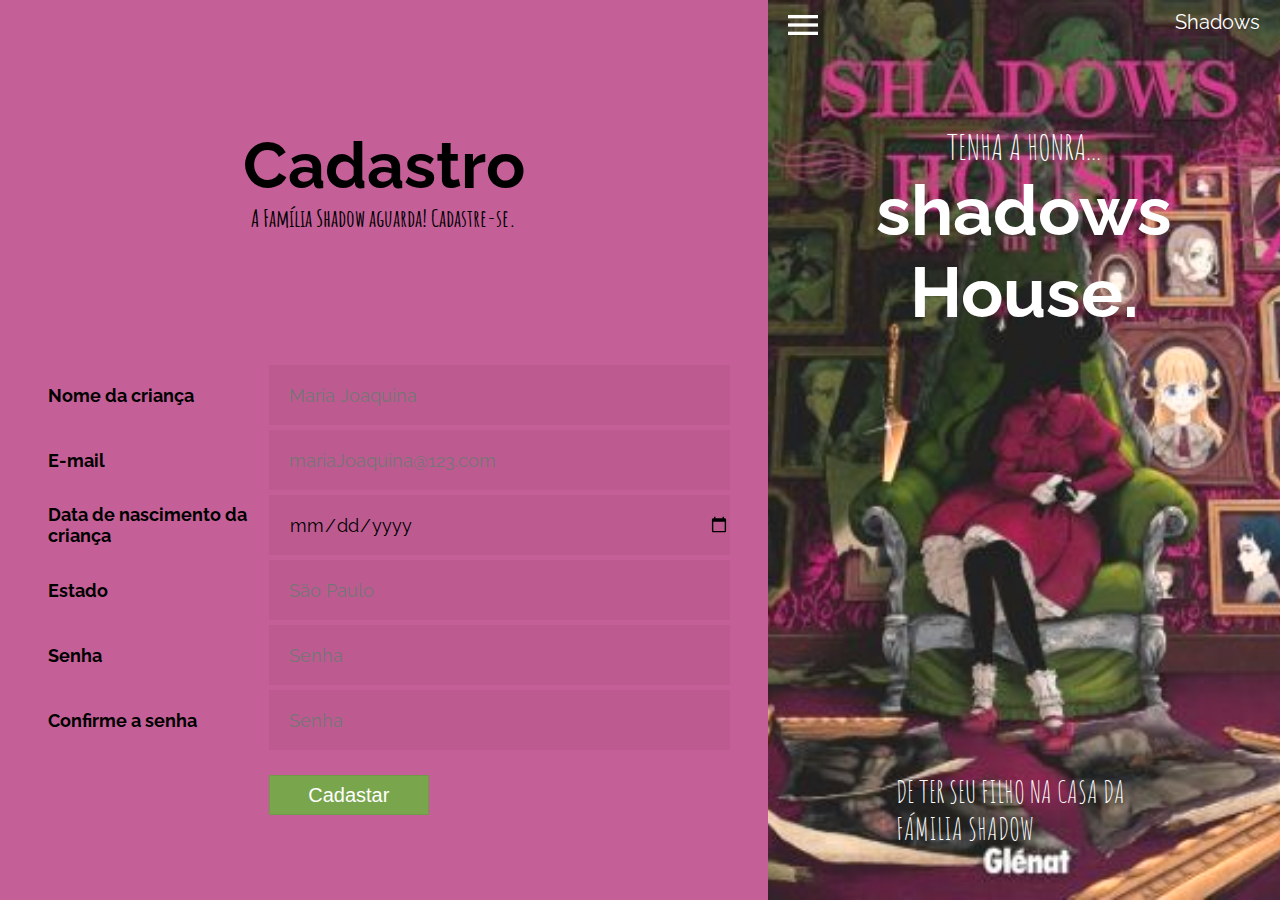
<file: listadeexercicio-main/Cadastro/index.html>
<!DOCTYPE html>
<html lang='pt-br'>
    <head>
        <meta charset='UTF-8' />
        <meta name="viewport" content="width=device-width, initial-scale=1.0">
        <title>Cadastre-se | Site</title>
        <link rel='stylesheet' href='./css/index.css'>
    </head>
    <body>
        <div class='container'>
            <section class='formulario'>
                <form>
                    <div class='titulo'>
                        <h1>Cadastro</h1>
                        <h2>A Família Shadow aguarda! Cadastre-se.</h2>
                    </div>
                    <section>
                        <div>
                            <label for='nome'><span>Nome da criança</span></label>
                            <label for='email'><span>E-mail</span></label>
                            <label for='data'><span>Data de nascimento da criança</span></label>
                            <label for='estado'><span>Estado</span></label>
                            <label for='senha'><span>Senha</span></label>
                            <label for='confSenha'><span>Confirme a senha</span></label>
                        </div>
                        <div>
                            <input type='text' placeholder='Maria Joaquina' id='nome' class='input' required/>
                            <input type='email' placeholder='mariaJoaquina@123.com' id='email' class='input' required/>
                            <input type='date' placeholder='Dez 10, 2001' id='data' class='input' required/>
                            <input type='text' placeholder='São Paulo' id='estado' class='input' required/>
                            <input type='password' placeholder='Senha' id='senha' class='input' required/>
                            <input type='password' placeholder='Senha' id='confSenha' class='input' required/>
                            <button type='submit'>Cadastar</button>
                        </div>
                    </section>
                </form>
            </section>
            <section class='flier'>
                <div class='flier-overlay'>
                    <header>
                        <a href='#'>
                            <img src='./image/list.svg' alt='botão de menu' />
                        </a>
                        <span >Shadows</span>
                    </header>
                    <main>
                        <section>
                            <span >TENHA A HONRA...</span>
                            <h1>shadows House.</h1>
                        </section>
                        <span >DE TER SEU FILHO NA CASA DA FÁMILIA SHADOW</span>
                    </main>
                </div>
                <img src='./image/shadows.jpg' alt=''/>
            </section>
        </div>
    </body>
</html>
</file>
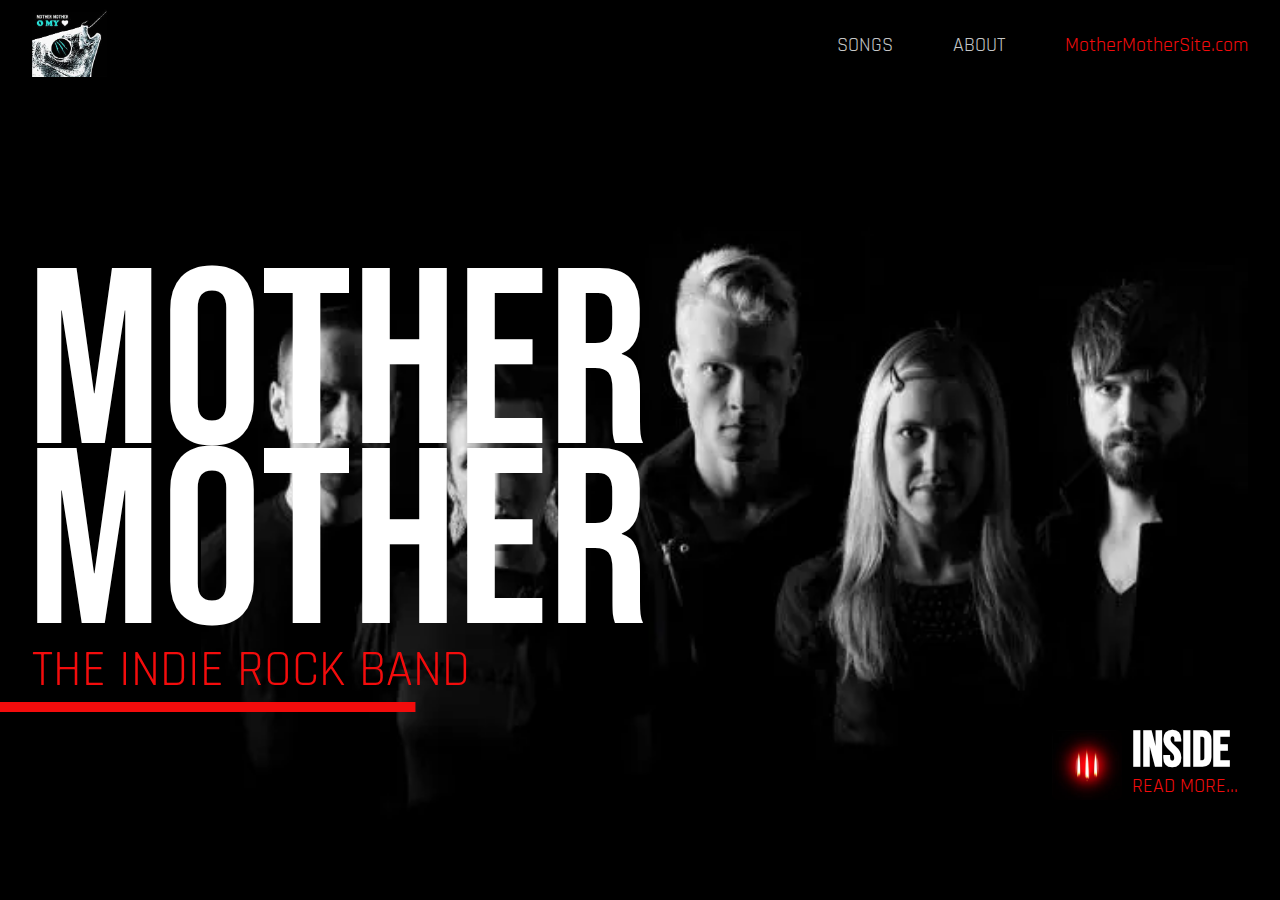
<file: listadeexercicio-main/Hideo/index.html>
<!DOCTYPE html>
<html lang="pt-br">
<head>
    <meta charset="UTF-8">
    <meta name="viewport" content="width=device-width, initial-scale=1.0">
    <link rel='shortcut icon' href='./image/Mother-mother-album2.jpeg' />
    <link rel='stylesheet' href='./css/index.css' />
    <title>Mother Mother | Mother Productions</title>
</head>
<body>
    <section>
        <header class='menu'>
            <nav>
                <a href="#" id='logo'>
                    <img src="./image/Mother-mother-album2.jpeg" alt="" />
                </a>
                <div>
                    <a href="#" target="_blank">
                        SONGS
                    </a>
                    <a href="#" target="_blank">
                        ABOUT
                    </a>
                    <a href="https://www.mothermothersite.com/" target="_blank">
                        MotherMotherSite.com
                    </a>
                </div>
            </nav>
        </header>
        <main class='corpo'>
            <div class="perfil">
                <div class='text'>
                    <span>
                        MOTHER MOTHER
                    </span>
                    <span>
                        THE INDIE ROCK BAND
                    </span>
                </div>
                <div class='preview'>
                    <article>
                        <img src="./image/Mother-mother-album.png" alt="">
                        <main>
                            <h1>Inside</h1>
                            <a href="#">
                                <span>READ MORE...</span>
                            </a>
                        </main>
                    </article>
                </div>
            </div>
        </main>
    </section>
</body>
</html>
</file>
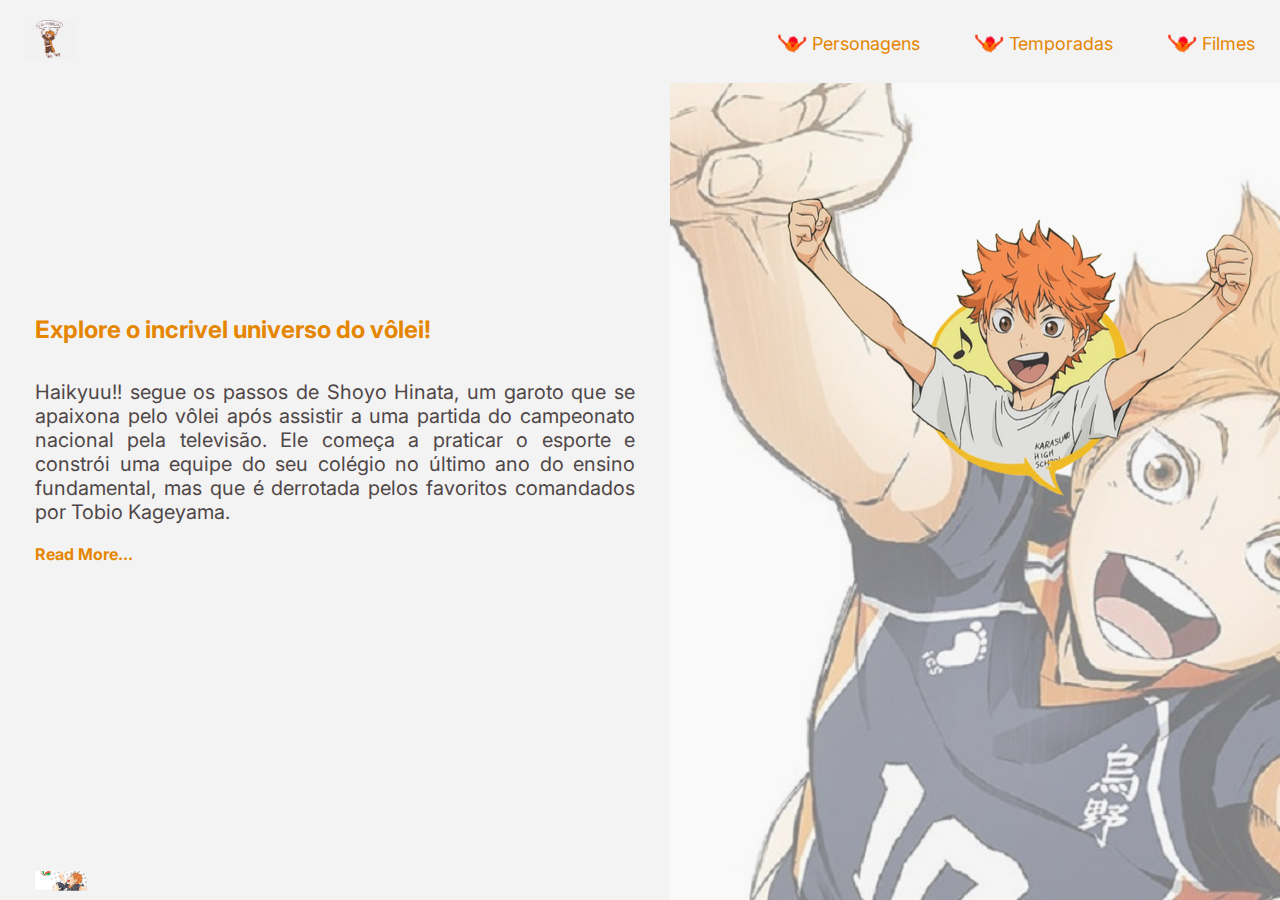
<file: listadeexercicio-main/Landing/index.html>
<!DOCTYPE html>
<html lang="pt-br">
<head>
    <meta charset="UTF-8">
    <meta name="viewport" content="width=device-width, initial-scale=1.0">
    <link rel='shortcut icon' href='./image/logo.png' />
    <title>Haikyuu!</title>
    <link rel='stylesheet' href='./css/index.css' />
</head>
<body>
    <section class='landing'>
        <nav>
            <a href="" id='logo'>
                <img src='./image/log.png' alt='logo' />
            </a>
            <div>
                <a href=""><img src="./image/haikyuu.png" alt=""> Personagens</a>
                <a href=""><img src="./image/haikyuu.png" alt=""> Temporadas</a>
                <a href=""><img src="./image/haikyuu.png" alt=""> Filmes</a>
            </div>
        </nav>
        <main>
            <article>
                <div>
                    <h1>Explore o incrivel universo do vôlei!</h1>
                    <p>Haikyuu!! segue os passos de Shoyo Hinata, um garoto que se apaixona pelo vôlei após assistir a uma partida do campeonato nacional pela televisão. Ele começa a praticar o esporte e constrói uma equipe do seu colégio no último ano do ensino fundamental, mas que é derrotada pelos favoritos comandados por Tobio Kageyama.</p>
                    <a href="https://www.techtudo.com.br/noticias/2023/08/haikyuu-conheca-enredo-personagens-e-onde-assistir-ao-anime-de-volei-streaming.ghtml">Read More...</a>
                </div>
                <footer>
                    <a href="https://www.crunchyroll.com/pt-br/series/GY8VM8MWY/haikyu" target="_blank">
                        <img src="./image/Haikyuu2.png" alt="Logo">
                    </a>
                    <a href=""></a>
                </footer>
            </article>
            <div id="character">
                <img src="./image/haikyuu.png" alt="">
            </div>
            <div id='bg'>
                <img src="./image/haikyuu3.jpg" alt="" >
            </div>
        </main>
    </section>
</body>
</html>
</file>
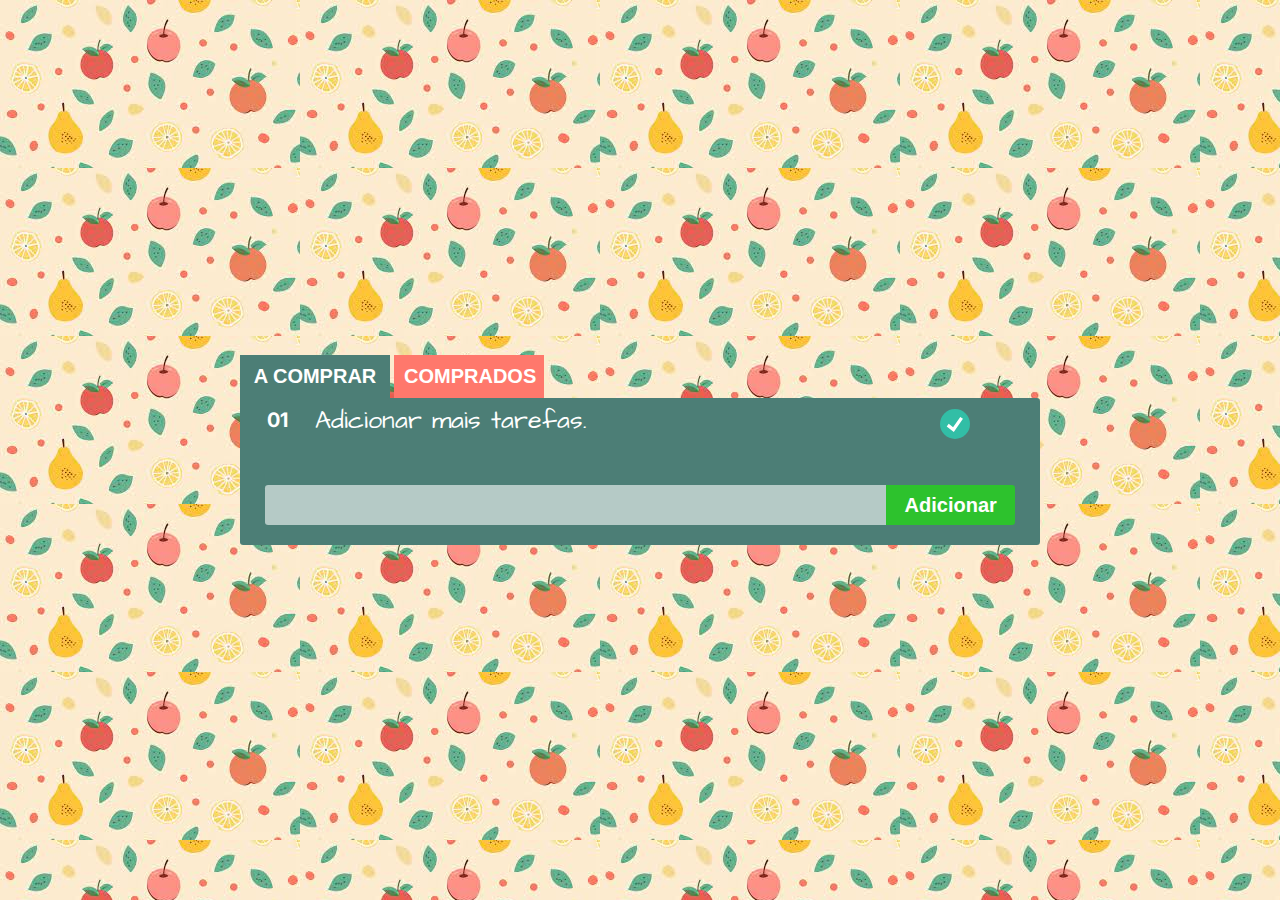
<file: listadeexercicio-main/Lista/index.html>
<!DOCTYPE html>
<html lang='pt-br'>
    <head>
        <meta charset='utf-8' />
        <meta name="viewport" content="width=device-width, initial-scale=1.0">
        <title>Lista de Compras</title>
        <script src='./javascript/index.js' defer ></script>
        <link rel='stylesheet' href='./css/index.css' />
    </head>
    <body>
        <main class="container">
            <nav>
                <button class="tab-button" onclick="LoadList(JSON.parse(localStorage.getItem('lists')).tasks);" id='tasks'>A COMPRAR</button>
                <button class="tab-button" onclick="LoadList(JSON.parse(localStorage.getItem('lists')).complete, false);" id='complete'>COMPRADOS</button>
            </nav>
            <ul class="list-container">
                <li class="list-item">
                    <h2>1</h2>
                    <span>Titulo 1</span>
                    <button class="list-item-complete">X</button>
                </li>
            </ul>
            <form onsubmit="AddTask()" action="" id='addTask'>
                <div class="list-item">
                    <input type="text" name="" id="item" required>
                    <button type="submit">Adicionar</button>
                </div>
            </form>
        </main>
    </body>
</html>
</file>
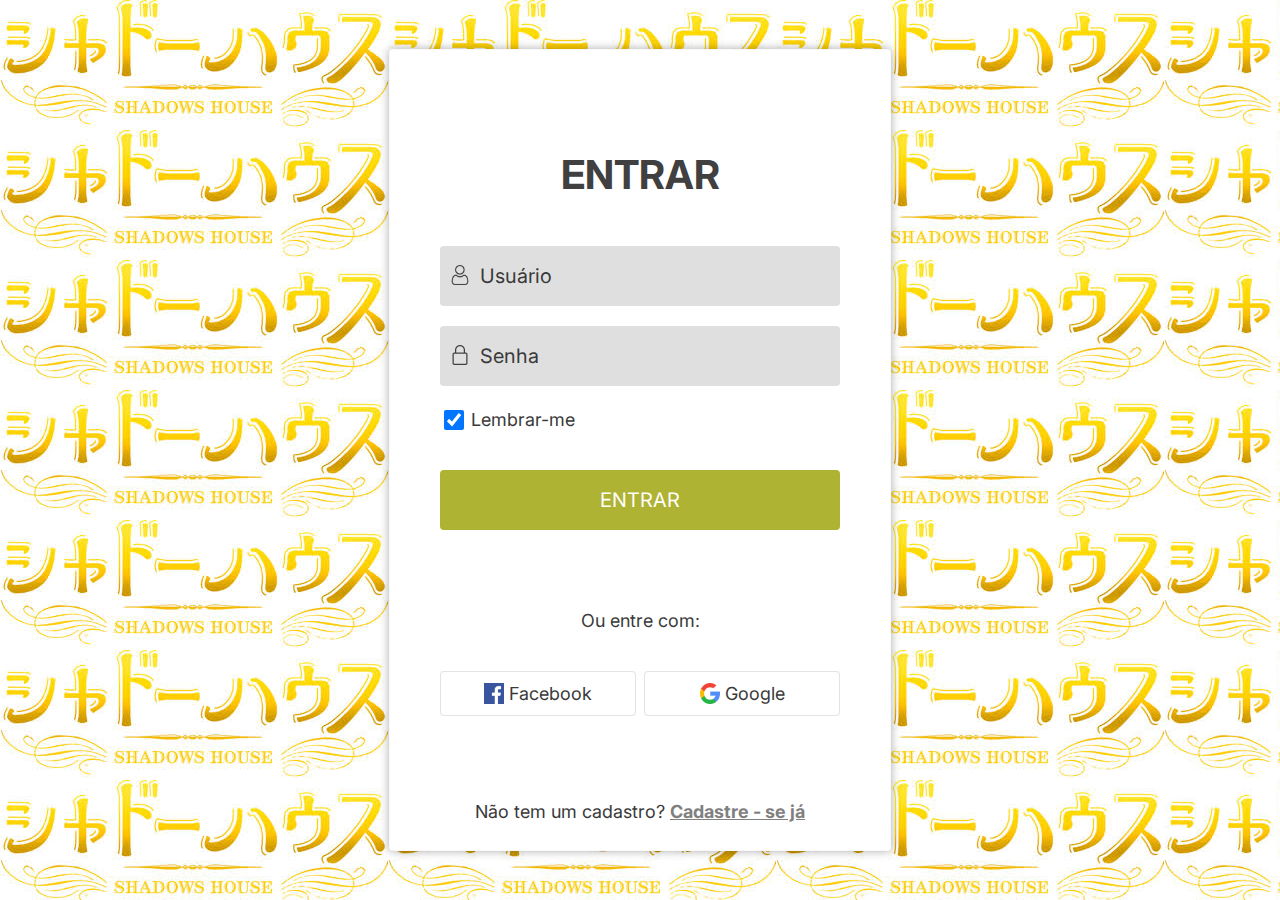
<file: listadeexercicio-main/Login/index.html>
<!DOCTYPE html>
<html lang='pt-br'>
    <head>
        <meta name="viewport" content="width=device-width, initial-scale=1.0">
        <meta charset='UTF-8' />
        <title>Formulario | Site</title>
        <link rel='stylesheet' href='./index.css'/>
    </head>
    <body>
        <main class='login'>
            <section>
                <form onsubmit="alert('Logado com sucesso!')" method="GET">
                    <h1>ENTRAR</h1>
                    <img src='./image/user.png' id='user-img' alt='Usuario'/>
                    <input type='text' id='user' placeholder='Usuário' required/>
                    <img src='./image/lock.png' id='password-img' alt='Cadeado'/>
                    <input type='password' id='password' placeholder='Senha' required/>
                    <input type="checkbox" checked id='remember' />
                    <span>Lembrar-me</span>
                    <input type='submit' value='ENTRAR' />
                    <span>Ou entre com:</span>
                    <div>
                        <button id='google'><div><img src='./image/facebook.png' alt='Logo Facebook' /><span>Facebook</span></div></button>
                        <button id='google'><div><img src='./image/google.png' alt='Logo Google' /><span>Google</span></div></button>
                    </div>
                    <span>Não tem um cadastro? <a href='#'>Cadastre&nbsp;-&nbsp;se&nbsp;já</a></span>
                </form>
            </section>
        </main>
    </body>
</html>
</file>
<file: listadeexercicio-main/Cadastro/css/index.css>
@import url('https://fonts.googleapis.com/css2?family=Raleway:wght@300&display=swap');
@import url('https://fonts.googleapis.com/css2?family=Amatic+SC&display=swap');
body{
    margin: 0;
    padding: 0;
    height: 100vh;
    background: rgb(0, 0, 0);
    
}
.container{
    display: flex;
}

/* #redion FORMULARIO */
.container .formulario{
    margin: 0;
    height: 100vh;
    width: 60vw;
    background: rgb(196, 95, 151);
}
.formulario .titulo{
    margin: auto;
    text-align: center;
    display: flex;
    flex-direction: column;
    flex-wrap: wrap;
    justify-content: center;
    align-items: center;
    height: 40vh;
}
.formulario .titulo h1{
    font-family: 'Raleway';
    font-size: 65px;
    margin: 0;
    display: block;
}
.formulario .titulo h2{
    display: block;
    font-family: 'Amatic SC';
    margin: 0;
}
.formulario form section{
    margin: 0;
    padding: 0;
    display: flex;
    flex-direction: row;
    flex-wrap: wrap;
    justify-content: center;
    align-items: flex-start;
    padding-bottom: 50px;
}

.formulario div:first-of-type{
    width: 30%;
}
.formulario div:last-of-type{
    width: 60%;
}
.formulario div label{
    font-family: 'Raleway';
    font-size: 18px;
    font-weight: bold;
    display: flex;
    margin: 5px 0;
    margin-left: 10px;
    align-items: center;
    height: 60px;
}
.formulario div label span{
    display: block;
}
.formulario div .input{
    font-family: 'Raleway';
    font-size: 18px;
    background: rgba(0, 0, 0, 0.035);
    height: 60px;
    display: block;
    margin: 5px 10px 5px 0;
    padding: 0;
    border: 0;
    width: 100%;
}
.formulario div input[type=text], input[type=password], input[type=email]{
    text-indent: 20px;
}
.formulario div input[type=date]{
    text-indent: 10px;
}
.formulario div button{
    outline: none;
    border: solid 1px rgba(0, 0, 0, 0.063);
    background: #79a54d;
    color: white;
    height: 40px;
    width: 160px;
    font-size: 20px;
    margin-top: 20px;
}
.formulario div button:hover{
    cursor: pointer;
    background: #92c75d;
}
/* #endredion FORMULARIO */
/* #region FLIER */
.container .flier{
    position: relative;
    height: 100vh;
    width: 40vw;
    background: rgb(255, 255, 255);
}
.flier img{
    position: absolute;
    width: 100%;
    height: 100%;
    filter: hue-rotate(-20deg);
    object-fit: cover;
    top:0;
    z-index: 1;
}
.flier-overlay{
    z-index: 2;
    height: 100vh;
    position: relative;
    color: white;
}
.flier-overlay header{
    font-family: 'Raleway';
    display: flex;
    justify-content: space-between;
    margin: 0px 20px;
    padding-top: 10px;
}
.flier-overlay header a img{
    position: relative;
    width: 30px;
    height: auto;
    object-fit: contain;
}
.flier-overlay header span{
    font-size: 20px;
}
.flier-overlay main span{
    font-family: 'Amatic SC';
}
.flier-overlay main section{
    position: absolute;
    top: 30%;
    left: 50%;
    transform: translate(-50%, -70%);
    text-align: center;
}
.flier-overlay main section span{
    font-size: 35px
}
.flier-overlay main section h1{
    font-family: 'Raleway';
    font-size: 70px;
    margin: 0;
}
.flier-overlay main span:last-child{
    position: absolute;
    top: 90%;
    left: 50%;
    transform: translate(-50%, -50%);
    font-size: 30px;
}
/* #endregion FLIER */

/* Responsividade */
@media only screen and (max-width: 900px){
    body{
        height: auto;
    }
    .container{
        height: 100%;
        flex-direction: column-reverse;
        
    }
    .container .formulario{
        width: 100%;
        height: 100%;
    }
    .formulario .titulo:last-of-type{
        height: 15vh;
        width: 300px;
    }
    .container .flier{
        width: 100%;
        height: 30vh;
    }
    .flier-overlay{
        height: 40%;
    }
    .flier-overlay header{
        margin: 0px 10px;
    }
    .flier-overlay header span{
        display: none;
    }
    .flier-overlay main section{
        top: 90%;
        left: 50%;
        transform: translate(-50%, -20%);
        text-align: center;
    }
    .flier-overlay main span:last-child{
        display: none;
    }
    .flier-overlay main section span{
        display: none;
    }
}
@media only screen and (max-width: 400px){
    .container .flier{
        width: 100%;
        height: 30vh;
    }
    .flier-overlay main section h1{
        font-family: 'Raleway';
        font-size: 60px;
        margin: 0;
        color: rgb(0, 0, 0);
    }
    .formulario .titulo h1{
        font-size: 30px;
    }
    .formulario div label, .formulario div .input{
        font-size: 15px;
    }
}
</file>
<file: listadeexercicio-main/Hideo/css/index.css>
@import url('https://fonts.googleapis.com/css2?family=Rajdhani&display=swap');
@import url('https://fonts.googleapis.com/css2?family=Bebas+Neue&display=swap');
:root{
    --main-color: #000000;
    --text-color: #c5c7c7;
    --text-color-2: white;
    --highlight-color: #f30c0c;
    --text-size-title: 250px;
    --text-size-subtitle: 50px;
    --text-size-links: 20px;
}
body{
    margin: 0px;
    padding: 0px;
    height: 100vh;
}
section{
    height: 100vh;
    background: var(--main-color);
    display: flex;
    flex-direction: column;
    align-items: center;
}

.menu{
    width: 95%;
    height: 10%;
}
.menu nav{
    height: 100%;
    display: flex;
    justify-content: space-between;
    align-items: center;
}
.menu nav a{
    font-size: var(--text-size-links);
    font-family: 'Rajdhani';
    color: var(--text-color);
    text-decoration: none;
    margin-left: 55px;
}
.menu nav a:hover{
    color: var(--text-color-2);
}
.menu nav a:last-of-type{
    color: var(--highlight-color);
}
.menu nav a:last-of-type:hover{
    color: var(--text-color-2);
}
#logo{
    margin: 0;
}
#logo img{
    height: 70px;
    filter: invert();
}
.corpo{
    height: 90%;
    position: relative;
    width: 95%;
    display: flex;
    flex-direction: row;
    justify-content: space-between;
    margin: 0;
    padding: 0;
}
.perfil{
    width: 100%;
    color: var(--text-color-2);
    display: flex;
    flex-direction: row;
    justify-content: center;
    background-image: url('../image/Mother-mother.png');
    background-size: contain;
    background-repeat: no-repeat;
    background-position: right bottom;
}
.text{
    align-self: center;
    display: flex;
    flex-direction: column;
    width: 70%;
}
.text span:nth-of-type(1){
    font-family: 'Bebas Neue';
    font-size: var(--text-size-title);
    line-height: 180px;
    margin: 0;
    padding: 0;
    transform: translateX(-5px);
}
.text span:nth-of-type(2){
    font-family: 'Rajdhani';
    font-size: var(--text-size-subtitle);
    color: var(--highlight-color)
}
.text span:nth-of-type(2)::after{
    display: block;
    content: "";
    transform: translateX(-10%);
    width: 50%;
    height: 10px;
    background-color: var(--highlight-color);
}
.preview{
    height: auto;
    width: 30%;
    height: 100%;
    display: flex;
    justify-content: flex-end;
    align-items: flex-end;
}
.preview article{
    height: 70px;
    margin-bottom: 100px;
    display: flex;
    align-items: flex-start;
    color: var(--text-color-2);
}
.preview article main{
    font-family: 'Bebas Neue';
    padding: 0 10px;
    display: flex;
    flex-direction: column;
    justify-content: flex-start;
    align-items: flex-start;
}
.preview article img{
    height: 70px;
    border-radius: .35rem;
}
.preview article main h1{
    vertical-align: bottom;
    line-height: 85%;
    height: 70%;
    font-size: var(--text-size-subtitle);
    margin: 0;
}
.preview article main a{
    color: var(--highlight-color);
    text-decoration: none;
}
.preview article main a:hover{
    color: var(--text-color-2);
}
.preview article main a span{
    width: auto;
    display: block;
    font-family: 'Rajdhani';
    font-size: var(--text-size-links);
    margin: 0;
    padding: 0;
}
@media only screen and (max-width: 600px) {
    :root{
        --main-color: #191919;
        --text-color: #c5c7c7;
        --text-color-2: white;
        --highlight-color: #324bcb;
        --text-size-title: 100px;
        --text-size-subtitle: 30px;
        --text-size-links: 15px;
    }
    #logo{
        height: 100%;
        display: flex;
        align-items: center;
    }
    #logo img{
        height: 90%;
    }
    .menu nav div{
        width: 100%;
        display: flex;
        flex-direction: row;
        justify-content: space-evenly;
    }
    .menu nav a{
        font-size: var(--text-size-links);
        font-family: 'Rajdhani';
        color: var(--text-color);
        text-decoration: none;
        margin-left: 25px;
    }
    .menu nav a:nth-of-type(3){
        display: none;
    }
    .corpo{
        justify-content: flex-start;
        align-items: flex-start;
    }
    .perfil{
        height: 100%;
        justify-content: flex-start;
        align-items: flex-start;
    }
    .text{
        align-self: center;
        display: flex;
        flex-direction: column;
        width: 95%;
        height: 95%;
    }
    .text span:nth-of-type(1){
        font-family: 'Bebas Neue';
        font-size: var(--text-size-title);
        line-height: 80px;
    }
    .text span:nth-of-type(2)::after{
        display: block;
        content: "";
        transform: translateX(-36%);
        width: 70%;
        height: 10px;
        background-color: var(--highlight-color);
    }
    .preview{
        display: none;
    }
}
</file>
<file: listadeexercicio-main/Landing/css/index.css>
@import url('https://fonts.googleapis.com/css2?family=Inter&display=swap');
        :root{
            --bg-color: rgb(243, 243, 243);
            --text-color: #e68600;
            --text-color-hover: #ffc9ca;
            --text-menu-size: 18px;
            --text-title-size: 24px;
            --text-subtitle-size: 20px;
            --text-subtitle-color: #504748;
        }
        body{
            font-family: 'Inter';
            margin:0;
            padding: 0;
            background: var(--bg-color);
        }
        .landing{
            width: 100%;
            height: 100vh;
            display: flex;
            flex-direction: column;

        }
        .landing nav{
            z-index: 2;
            height: auto;
            display: flex;
            flex-direction: row;
            justify-content: space-between;
            align-items: center;
            width: 100%;
        }
        .landing nav div a{
            position: relative;
            margin: 0px 25px;
            text-decoration: none;
            font-size: var(--text-menu-size);
            color: var(--text-color);
            transition: .2s color ease-in-out;
        }
        .landing nav div a:hover{
            color: var(--text-color-hover);
        }
        .landing nav div a img{
            transition: .2s filter ease-in-out;
            filter: invert(16%) sepia(70%) saturate(4646%) hue-rotate(345deg) brightness(89%) contrast(121%);
            transform: translateY(18%);
            width: 30px;
        }
        .landing nav div a:hover img{
            filter: invert(93%) sepia(17%) saturate(1607%) hue-rotate(292deg) brightness(112%) contrast(108%);        }

        #logo{
            margin: 20px 25px;
        }
        #logo img{
            width: 50px;
        }
        .landing main{
            height: 100%;
            display: flex;
            flex-direction: row;
        }
        .landing main article{
            display: flex;
            flex-direction: column;
            justify-content: center;
            align-self: center;
            margin: 0 35px;
            max-width: 600px;
            height: 100%;
        }
        .landing main article div{
            flex: 6;
            display: flex;
            flex-direction: column;
            justify-content: center;
        }
        .landing main article div h1{
            font-size: var(--text-title-size);
            color:#e68600;
        }
        .landing main article div p{
            color: var(--text-subtitle-color);
            font-size: var(--text-subtitle-size);
            text-align: justify;
        }
        .landing main article div a{
            color: var(--text-color);
            font-size: var(--text-subtitle-size) -2;
            text-decoration: none;
            font-weight: bold;
            width: 100px;
        }
        .landing main article div a:hover{
            color: var(--text-color-hover);
        }
        .landing main article footer{
            display: flex;
            align-items: flex-end;
            flex: 1;
            margin-bottom: 5px;
        }
        .landing main article footer a img{
            max-height: 20px;
        }
        .landing main div{
            width: 100%;
        }
        #bg{
            overflow: hidden;
        }
        #bg img{
            z-index: 1;
            width: 100%;
            height: 100%;
            object-fit: cover;
            filter: opacity(.5);
        }
        #character{
            z-index: 1;
            position: absolute;
            top: 20%;
            left: 60%;
            width: auto;
            animation: Mario 1s infinite alternate ease-in-out;
        }
        @keyframes Mario{
            from {
                transform: rotate(-.5deg);
            }
            to {
                transform: rotate(.5deg);
            }
        }
</file>
<file: listadeexercicio-main/Lista/css/index.css>
@import url('https://fonts.googleapis.com/css2?family=Architects+Daughter&family=Inter&display=swap');
:root{
    --text-color-1: white;
    --bg-color: #2b2b2b;
    --main-container-color: #b5179e;
    --color1: #f72585;
    --color2: #ff786c;
    --color3: #4c7e74;
    --color4: #4c7e76;
    --radius: .20rem;
}
body{
    font-family: 'Inter';
    padding: 0;
    margin: 0;
    background: var(--bg-color);
    background-image: url(../image/frutas.jpeg);
    color: white;
    min-height: 100vh;
    display: flex;
    flex-direction: column;
    justify-content: center;
    align-items: center;
}
.tab-button{
    outline: none;
    border: none;
    padding: 10px;
    width: 150px;
    color: var(--text-color-1);
    background: var(--color2);
    font-size: 20px;
    font-weight: bold
}
.tab-button:disabled{
    background: var(--color4);
}
.container{
    margin: 0 20px;
    width: 800px;
}
.list-container{
    margin: 0;
    padding: 0px;
    background: var(--color4);
    border-top-right-radius: var(--radius);
}
.list-container .list-item:nth-child(even){
    background: rgba(0, 0, 0, 0.152);
}
.list-item{
    display: flex;
    justify-content: space-between;
    align-content: center;
    padding: 10px 0px;
    margin: 0;
}
.list-item h2{
    text-align: center;
    font-size: 20px;
    margin: 0 10px;
    width: 10%;
}
.list-item span{
    font-size: 25px;
    line-height: 25px;
    width: 100%;
    font-family: 'Architects Daughter';
}
#addTask{
    margin: 0;
    padding: 20px 5px 10px;
    background: var(--color4);
    border-bottom-left-radius: var(--radius);
    border-bottom-right-radius: var(--radius);
}
#addTask button{
    width: 20%;
    border: none;
    height: 40px;
    font-weight: bold;
    font-size: 20px;
    border-top-right-radius: var(--radius);
    border-bottom-right-radius: var(--radius);
    color: white;
    padding: 0 10px;
    margin-right: 20px;
    background: rgb(45, 194, 45);
}
#addTask button:hover{
    background: rgb(71, 221, 71);
}
.list-item input{
    width: 100%;
    border: none;
    padding: 0;
    margin: 0;
    margin-left: 20px;
    background: rgba(255, 255, 255, 0.59);
    border-top-left-radius: var(--radius);
    border-bottom-left-radius: var(--radius);
    outline: none;
    text-indent: 10px;
    color: white;
    font-size: 20px;
    font-family: 'Architects Daughter';
}

.list-item-complete{
    position: relative;
    text-align: center;
    border: none;
    background-color: transparent;
    color: white;
    font-size: 20px;
    font-weight: bold;
    margin: 0 8%;
    outline: none;
}
.list-item-complete img{
    position: relative;
    height: 30px;
    width: 30px;
}
.list-item-complete img:hover{
   filter: saturate(150%);
}
.list-item-delete{
    position: relative;
    text-align: center;
    border: none;
    background-color: transparent;
    color: white;
    font-size: 20px;
    font-weight: bold;
    margin: 0 1%;
    outline: none;
}
.list-item-delete img{
    position: relative;
    height: 30px;
    width: 30px;
}
.list-item-delete img:hover{
   filter: saturate(150%);
}
.list-item-readd{
    position: relative;
    text-align: center;
    border: none;
    background-color: transparent;
    color: white;
    font-size: 20px;
    font-weight: bold;
    margin: 0 4%;
    margin-left: 0%;
    outline: none;
}
.list-item-readd img{
    position: relative;
    height: 30px;
    width: 30px;
}
.list-item-readd img:hover{
   filter: saturate(150%);
}
</file>
<file: listadeexercicio-main/Login/index.css>
@import url('https://fonts.googleapis.com/css2?family=Inter&display=swap');            
:root{
    --main-bg-color: rgb(255, 255, 255);
    --main-text-color: rgb(64, 64, 64);
    --radius: .25rem;
    --login-input-color: rgba(0, 0, 0, 0.124);
    --login-text-color: rgb(58, 58, 58);
    --login-input-height: 60px;
    --login-input-width: 100%;
}
body{
    font-family: 'Inter';
    margin: 0;
    padding: 0;
    width: 100vw;
    height: 100vh;
    background: rgb(228,23,206);
    background: linear-gradient(180deg, rgb(255, 53, 235) 0%, rgb(35, 63, 245) 100%);
    background-image: url(./image/Shadows.jpeg);
}
.login{
    flex: 1;
    color: var(--main-text-color);
}
.login section{
    position: absolute;
    top: 50%;
    left: 50%;
    transform: translate(-50%, -50%);
    width: 500px;
    height: 800px;
    background-color: var(--main-bg-color);
    border-radius: var(--radius);
    border: solid 1px rgba(0, 0, 0, 0.029);
    box-shadow: 0px 0px 10px rgba(0, 0, 0, 0.33);
}
.login form{
    position: relative;
    display: block;
    width: 80%;
    height: 80%;
    margin: auto;
    margin-top: 20%;
    padding: 0;
}
.login h1{
    margin-top: 0;
    font-size: 40px;
    text-align: center;
}
.login input{
    font-family: 'Inter';
    margin-top: 20px;
    border: none;
    font-size: 20px;
    color: var(--login-text-color);
    border-radius: var(--radius);
    height: var(--login-input-height);
    width: var(--login-input-width);
}
.login input[type=submit]{
    display: block;
}
.login input[type=text], input[type=password]{
    background: var(--login-input-color);
    text-indent: 40px;
    margin: auto;
    margin-top: 20px;
    padding: 0;
    outline: none;
    border: 0;
}
.login input[type=submit]{
    margin-top: 40px;
    background: #afb333;
    color: white;
    transition: background .3s;
}
.login input[type=submit]:hover{
    background: #7c821a;
}
.login #user-img, #password-img{
    position: absolute;
    transform: translate(50%, 195%);
    width: 20px;
    height: 20px;
}
.login input::placeholder{
    color: var(--login-text-color);
    font-size: 20px;
}
.login input[type=checkbox]{
    height: 20px;
    width: 20px;
    transform: translateY(20%);
}
.login span{
    font-family: 'Inter';
    font-size: 18px;
    color: var(--login-text-color);
}
.login span:nth-of-type(2){
    margin-top: 80px;
    margin-bottom: 40px;
    display: block;
    text-align: center;
}
.login span:nth-of-type(3){
    position: absolute;
    width: 100%;
    bottom: -5%;
    display: block;
    text-align: center;
}
.login span:nth-of-type(3) a{
    color: rgb(128, 128, 128);
    font-weight: bold;
}
.login span:nth-of-type(3) a:hover{
    font-weight: normal;
}
.login form div{
    width: 100%;
    display: flex;
    justify-content: space-between;
}
.login button{
    border-radius: var(--radius);
    border: 1px solid rgba(63, 63, 63, 0.145);
    background-color: white;
    width: 49%;
    height: 45px;
    transition: background .3s;
}
.login button:hover{
    background-color: var(--login-input-color);
}
.login button div{
    justify-content: center;
    margin: auto;
}
.login button img{
    width: 20px;
    margin-right: 5px;
}

@media only screen and (max-width: 600px){
    .login section{
        width: 80vw;
        height: auto;
        padding-bottom: 110px;
    }
    .login h1{
        margin-bottom: 0;
    }
    .login form{
        margin-top: 5%;
    }
    .login input{
        margin-top: 5px;
    }
    .login input[type=submit]{
        margin-top: 10px;
    }
    .login #user-img{
        position: absolute;
        transform: translate(50%, 195%);
        width: 20px;
        height: 20px;
    }
    .login #password-img{
        position: absolute;
        transform: translate(50%, 125%);
        width: 20px;
        height: 20px;
    }
    .login button{
        overflow: hidden;
    }
    .login button div span{
        font-size: 14px;
    }
    .login span:nth-of-type(2){
        margin-top: 20px;
        margin-bottom: 10px;
        display: block;
        text-align: center;
    }
    .login span:nth-of-type(3){
        position: absolute;
        width: 100%;
        bottom: -20%;
        display: block;
        text-align: center;
    }
}
</file>
